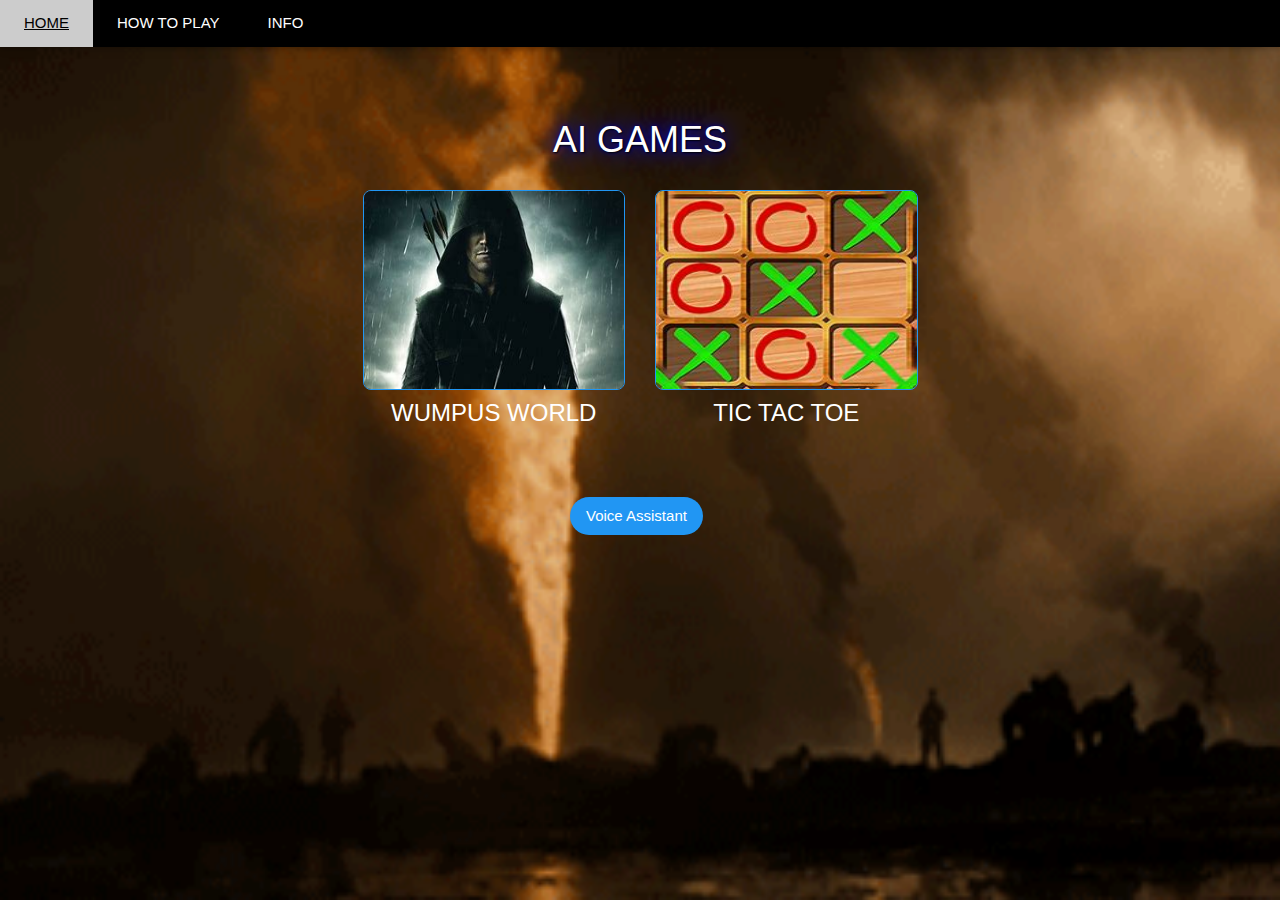
<file: index.html>
<!DOCTYPE html>
<html lang="en">
<head>
  <title>OFFICE</title>
  <meta charset="utf-8">
  <meta name="viewport" content="width=device-width, initial-scale=1">
  <link rel="stylesheet" href="bootstrap.min.css">
  <link rel="stylesheet" href="w3.css">
  <script src="jquery.min.js"></script>
  <script src="voice.js"></script>
  <script src="bootstrap.min.js"></script>
 
  
<style>
  body,h1,h2,h3,h4,h5,h6 {font-family: "Raleway", sans-serif}

 body{
	background: url('war4.gif') no-repeat;
	background-size:cover;
	font-family:Arial;
	color:white;
    background-attachment: fixed;
     }
	 
	  footer {
      background-color: #555;
      color: white;
      padding: 15px;
	  width:100%;
    }
	
	h1 {
  color: white;
  text-shadow: 1px 1px 2px black, 0 0 25px blue, 0 0 5px darkblue;
}


</style>
  
</head>
<body id="myBody">


<!-- Navbar -->
<div class="w3-top">
  <div class="w3-bar w3-black w3-card">
    <a class="w3-bar-item w3-button w3-padding-large w3-hide-medium w3-hide-large w3-right" href="javascript:void(0)" onclick="myFunction()" title="Toggle Navigation Menu"><i class="fa fa-bars"></i></a>
    <a href="index.html" class="w3-bar-item w3-button w3-padding-large">HOME</a>
    
    
     <a href="office.php" class="w3-bar-item w3-button w3-padding-large">HOW TO PLAY</a>
    
   <a href="goos.php" class="w3-bar-item w3-button w3-padding-large">INFO</a>
   
   
   
    <a href="javascript:void(0)" class="w3-padding-large w3-hover-red w3-hide-small w3-right"><i class="fa fa-search"></i></a>
  </div>
</div>

<!-- Navbar on small screens (remove the onclick attribute if you want the navbar to always show on top of the content when clicking on the links) -->
<div id="navDemo" class="w3-bar-block w3-black w3-hide w3-hide-large w3-hide-medium w3-top" style="margin-top:46px">
  <a href="#about" class="w3-bar-item w3-button w3-padding-large" onclick="myFunction()">HOME</a>
  <a href="#map" class="w3-bar-item w3-button w3-padding-large" onclick="myFunction()">DASHBOARD</a>
  
</div>  

<div class="w3-container ">
  <div style="height:110px; width:100%"></div>
</div>
 

<div class="container">
  <center><h1>AI GAMES</h1></center>
  
  <div class="w3-container ">
  <div style="height:20px; width:100%"></div>
</div>
 
  <div class="row">
    <div class="col-md-3">
      <div>
        
          <div style="width:100%; height:200px"></div>  
      </div>
    </div>
    <div class="col-md-3">
    
      <div class="" onMouseOver="this.style.opacity='0.6'" onMouseOut="this.style.opacity='1'">
        <a href="wumpus/index.html">
          <img src="arrow1.jpg" class="w3-border w3-border-blue w3-round-large" alt="Nature" style="width:100%; height:200px">
          
           
          <div class="caption">
           <center><h3>WUMPUS WORLD</h3></center>
          </div>
        </a>
      </div>
    </div>
    <div class="col-md-3">
      <div class="w3-border-blue" onMouseOver="this.style.opacity='0.6'" onMouseOut="this.style.opacity='1'">
        <a href="tictactoe/index.html">
          <img src="tictactoe1.jpg" class="w3-border w3-border-blue w3-round-large" alt="Fjords" style="width:100%; height:200px">
          <div class="caption">
           <center><h3>TIC TAC TOE</h3></center>
          </div>
        </a>
      </div>
    </div>
     <div class="row">
    <div class="col-md-3">
      <div>
        
          <div style="width:100%; height:200px"></div>  
      </div>
    </div>
    <div class="container">
    
    <div class="w3-container ">
  <div style="height:60px; width:100%"></div>
</div>
    
    
 
<div style="margin-left:500px ;"><button class="w3-button w3-round-xxlarge w3-blue" id="btnCmd">Voice Assistant</button></div>
  
    
  </div>
</div>

<div class="w3-container ">
  <div style="height:100px; width:100%"></div>
</div>


<div class="w3-container ">
  <div style="height:100px; width:100%"></div>
</div>

<script>

textToSpeach('Hi, Welcome to Mini AI Games.');
textToSpeach('Please select a game.');

  var message = document.querySelector('#msg');
  var SpeechRecognition = SpeechRecognition || webkitSpeechRecognition; //recognize voice
  // var SpeechGrammerList =  SpeechGrammarList || window.webkitSpeechGrammarList; //recognize grammer
  var SpeechRecognitionEvent = SpeechRecognitionEvent || webkitSpeechRecognitionEvent;
  // var speechRecognitionList = new SpeechGrammarList();

  var grammer = '#JSGF V1.0'; //type of the grammer we use

  var recognition = new SpeechRecognition();
  // var speechRecoGrammerlist = new SpeechGrammerList();
  // speechRecoGrammerlist.addFromString(grammer, 1); //provide grammer information

  // recognition.grammers = speechRecoGrammerlist;
  recognition.lang = 'en-US'; //Specify lang but not compulsory
  recognition.interimResults = false;

  recognition.onresult = function(event){//when recoginzer reconize correct commands
      var last = event.results.length - 1;
      var command = event.results[last][0].transcript;
    
      //alert(command);

      if (command.toLowerCase().includes("tic")|| command.toLowerCase().includes("tac")||command.toLowerCase().includes("tik")||command.toLowerCase().includes("tak")){
          //alert("command");
          textToSpeach('you have selected the tic tac to');
          window.location = "tictactoe/index.html";        
      }
      else if (command.toLowerCase().includes("world")|| command.toLowerCase().includes("wumpus")||command.toLowerCase().includes("bompus")){
          // document.querySelector('#what').checked = true;
          textToSpeach('you have selected the wumpus world');
          window.location = 'wumpus/index.html';    
      }
      else{
          message.textContent = 'Voice Input Not Match: ' + vcmd + '.';
      }
  };

  recognition.onspeechend = function(){ //when speech end, recogintion stop
      recognition.stop();
  };

  recognition.onerror = function(event){ //when any error raised, set a message
      message.textContent = 'Error in recognition: ' + event.error;
  };

  document.querySelector('#btnCmd').addEventListener('click', function(){
          recognition.start();
      });

      window.onload = function() {
        recognition.start();
  
      };

      //.....................................................................................

    function textToSpeach(message) {
    const speach = new SpeechSynthesisUtterance(message);
    [speach.voice] = speechSynthesis.getVoices();
    speechSynthesis.speak(speach);
}



   
</script>

</body>
</html>
</file>
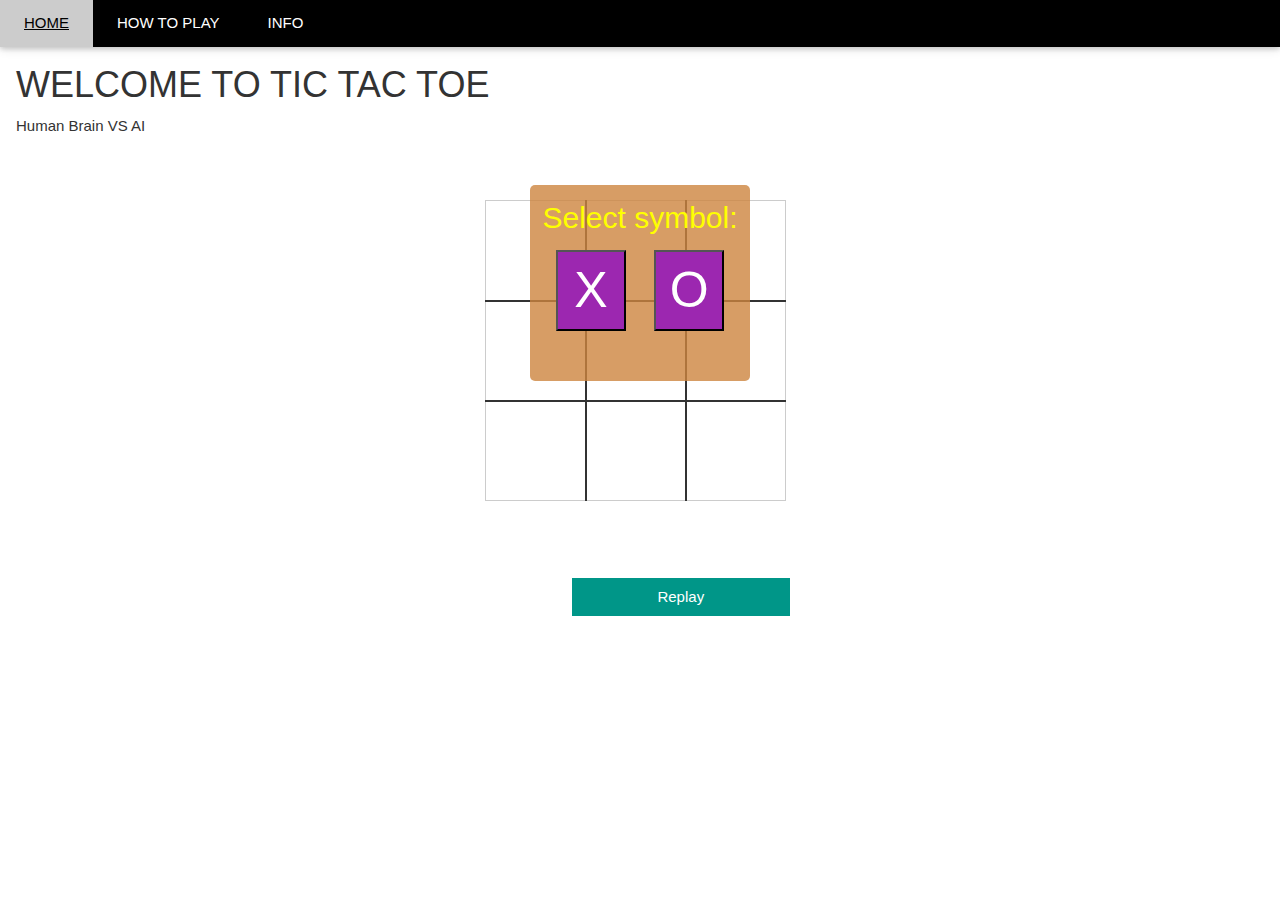
<file: tictactoe/index.html>
<!DOCTYPE html>

<html>
<head>
  <meta charset="UTF-8">
  <title>Tic Tac Toe</title>
  
  <link rel="stylesheet" href="style.css">

  <link rel="stylesheet" href="bootstrap.min.css">
  <link rel="stylesheet" href="w3.css">
  <script src="jquery.min.js"></script>
  <script src="bootstrap.min.js"></script>

</head>

<body>

<!-- Navbar -->
<div class="w3-top w3-display-container">
  <div class="w3-bar w3-black w3-card">
    <a class="w3-bar-item w3-button w3-padding-large w3-hide-medium w3-hide-large w3-right" href="javascript:void(0)" onclick="myFunction()" title="Toggle Navigation Menu"><i class="fa fa-bars"></i></a>
    <a href="../index.html" class="w3-bar-item w3-button w3-padding-large">HOME</a>
    
    
     <a href="tictactoe-ins.html" class="w3-bar-item w3-button w3-padding-large">HOW TO PLAY</a>
    
   <a href="goos.php" class="w3-bar-item w3-button w3-padding-large">INFO</a>
   
   
   
    <a href="javascript:void(0)" class="w3-padding-large w3-hover-red w3-hide-small w3-right"><i class="fa fa-search"></i></a>
  </div>
</div>

<!-- Navbar on small screens (remove the onclick attribute if you want the navbar to always show on top of the content when clicking on the links) -->
<div id="navDemo" class="w3-bar-block w3-black w3-hide w3-hide-large w3-hide-medium w3-top" style="margin-top:46px">
  <a href="#about" class="w3-bar-item w3-button w3-padding-large" onclick="myFunction()">HOME</a>
  <a href="#map" class="w3-bar-item w3-button w3-padding-large" onclick="myFunction()">DASHBOARD</a>
  
</div>  


<div class="w3-container" style="margin-top: 55px;">
  <h1>WELCOME TO TIC TAC TOE</h1>
  <p>Human Brain VS AI</p>
</div>

<div class="w3-container">
	<table class="w3-border" style="margin-top:150px">
		<tr>
			<td class="cell w3-hover-opacity w3-hover-red" id="0"></td>
			<td class="cell w3-hover-opacity w3-hover-red" id="1"></td>
			<td class="cell w3-hover-opacity w3-hover-red" id="2"></td>
		</tr>
		<tr>
			<td class="cell w3-hover-opacity w3-hover-red" id="3"></td>
			<td class="cell w3-hover-opacity w3-hover-red" id="4"></td>
			<td class="cell w3-hover-opacity w3-hover-red" id="5"></td>
		</tr>
		<tr>
			<td class="cell w3-hover-opacity w3-hover-red" id="6"></td>
			<td class="cell w3-hover-opacity w3-hover-red" id="7"></td>
			<td class="cell w3-hover-opacity w3-hover-red" id="8"></td>
		</tr>
	</table>

        <div class="w3-panel"  style="margin-top:430px; width:20%; margin-left:540px">
	<button class="w3-btn w3-block w3-teal" onClick="startGame()">Replay</button>
       </div>         

	<div class="endgame">
		<div class="text"></div>
	</div>
    <div class = "selectSym" style="margin-top:75px">
    <p>Select symbol:</p>
      <button class="w3-purple" onClick="selectSym('X')">X</button>
      <button class="w3-purple" onClick="selectSym('O')">O</button>
    </div>
   
</div>
  <script src="script.js"></script>

  <script>
    var message = document.querySelector('#msg');
    var SpeechRecognition = SpeechRecognition || webkitSpeechRecognition; //recognize voice
    // var SpeechGrammerList =  SpeechGrammarList || window.webkitSpeechGrammarList; //recognize grammer
    var SpeechRecognitionEvent = SpeechRecognitionEvent || webkitSpeechRecognitionEvent;
    // var speechRecognitionList = new SpeechGrammarList();
  
    var grammer = '#JSGF V1.0'; //type of the grammer we use
  
    var recognition = new SpeechRecognition();
    // var speechRecoGrammerlist = new SpeechGrammerList();
    // speechRecoGrammerlist.addFromString(grammer, 1); //provide grammer information
  
    // recognition.grammers = speechRecoGrammerlist;
    recognition.lang = 'en-US'; //Specify lang but not compulsory
    recognition.interimResults = false;
  
    recognition.onresult = function(event){//when recoginzer reconize correct commands
        var last = event.results.length - 1;
        var command = event.results[last][0].transcript;
      
        //alert(command);
  
        if (command.toLowerCase().includes("x")||command.toLowerCase().includes("axe")||command.toLowerCase().includes("ex")){
            //alert("command");
            selectSym('X');
            recognition.start();        
        }
        else if (command.toLowerCase().includes("select o")||command.toLowerCase().includes("select ow")||command.toLowerCase().includes("ou")||command.toLowerCase().includes("circle")){
            // document.querySelector('#what').checked = true;
            selectSym('O'); 
            recognition.start();   
        }
        else if (command.toLowerCase().includes("reset")||command.toLowerCase().includes("replay")||command.toLowerCase().includes("reload")||command.toLowerCase().includes("again")){
            // document.querySelector('#what').checked = true;
            location.reload()   
        }
        else if (command.toLowerCase().includes("back")||command.toLowerCase().includes("home")||command.toLowerCase().includes("go back")){
            // document.querySelector('#what').checked = true;
            window.location = '../index.html';    
        }
        else if (command.toLowerCase().includes("how")||command.toLowerCase().includes("instructions")){
            // document.querySelector('#what').checked = true;
            window.location = 'tictactoe-ins.html';    
        }
        else{
            message.textContent = 'Voice Input Not Match: ' + vcmd + '.';
        }
    };
  
    recognition.onspeechend = function(){ //when speech end, recogintion stop
        recognition.stop();
    };
  
    recognition.onerror = function(event){ //when any error raised, set a message
        message.textContent = 'Error in recognition: ' + event.error;
    };
  
   
  
        window.onload = function() {
          recognition.start();
    
        };
  
     
  </script>

</body>
</html>
</file>
<file: tictactoe/style.css>
td {
  border:  2px solid #333;
  height:  100px;
  width:  100px;
  text-align:  center;
  vertical-align:  middle;
  font-family:  "Comic Sans MS", cursive, sans-serif;
  font-size:  70px;
  cursor: pointer;
}

table {
  border-collapse: collapse;
  position:   absolute;
  left: 50%;
  margin-left: -155px;
  top: 50px;
}

table tr:first-child td {
  border-top: 0;
}

table tr:last-child td {
  border-bottom: 0;
}

table tr td:first-child {
  border-left: 0;
}
table tr td:last-child {
  border-right: 0;
}

.endgame {
  display: none;
  width:  200px;
  top: 120px;
  background-color: rgba(205, 133, 63, 0.8);
  position: absolute;
  left: 50%;
  margin-left: -100px;
  padding-top: 50px;
  padding-bottom: 50px;
  text-align: center;
  border-radius: 5px;
  color: white;
  font-size: 2em; 
}

.selectSym{
  display: none;
  width: 220px;
  top: 110px;
  background-color: rgba(205, 133, 63, 0.8);
  position: absolute;
  left: 50%;
  margin-left: -110px;
  padding-top: 10px;
  padding-bottom: 50px;
  text-align: center;
  border-radius: 5px;
  color: yellow;
  font-size: 2em; 
}

.selectSym button{
  font-family: "Comic Sans MS", cursive, sans-serif;
  font-size:  50px;
  width: 70px;
}

.selectSym  button:first-of-type {
  margin-right: 10px;
}
.selectSym  button:last-of-type {
  margin-left: 10px;
}
</file>
